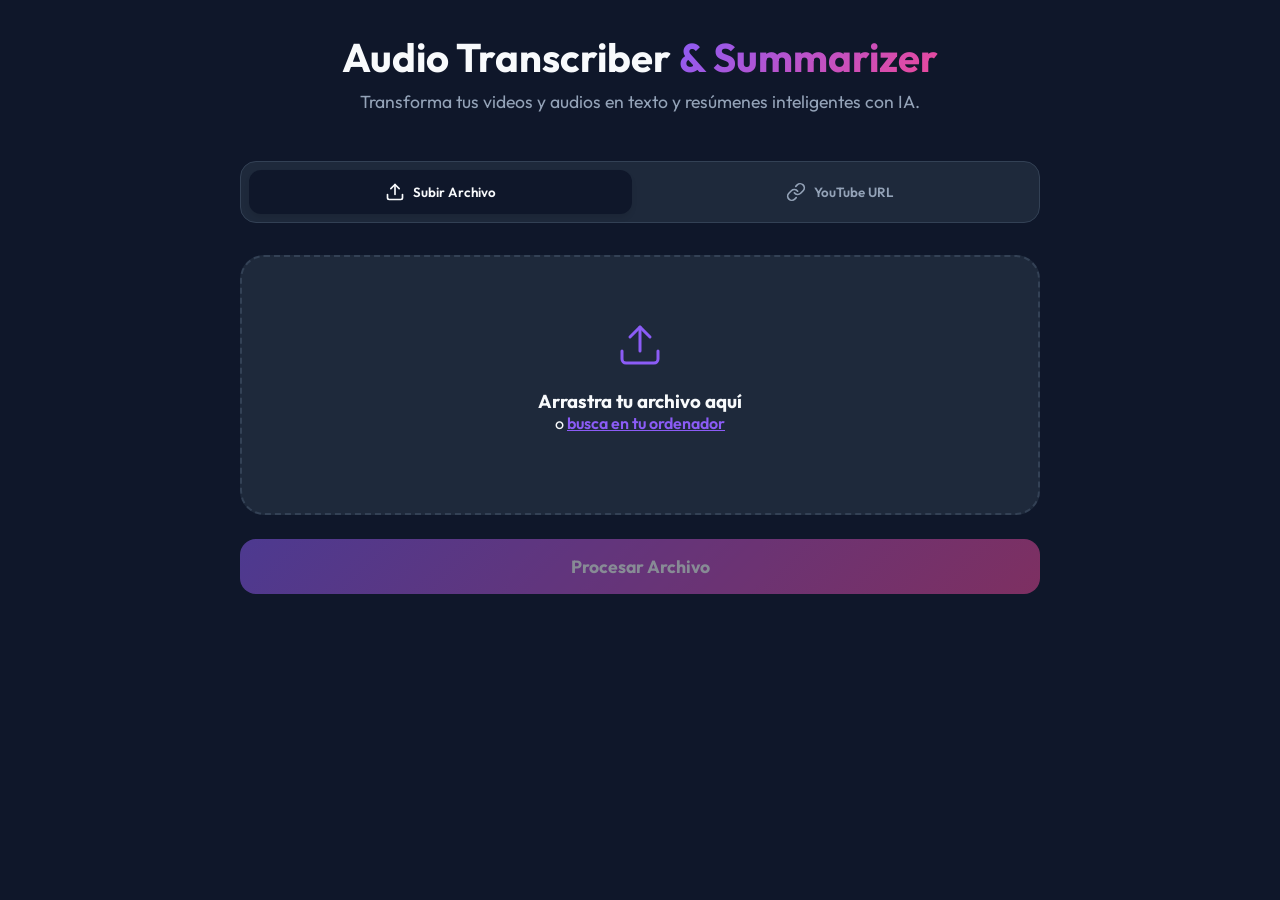
<file: web/index.html>
<!DOCTYPE html>
<html lang="es">

<head>
    <meta charset="UTF-8">
    <meta name="viewport" content="width=device-width, initial-scale=1.0">
    <title>Audio Transcriber & Summarizer</title>
    <link rel="stylesheet" href="style.css">
    <link rel="preconnect" href="https://fonts.googleapis.com">
    <link rel="preconnect" href="https://fonts.gstatic.com" crossorigin>
    <link href="https://fonts.googleapis.com/css2?family=Outfit:wght@300;400;600;700&display=swap" rel="stylesheet">
</head>

<body>
    <div class="container">
        <header>
            <h1>Audio Transcriber <span class="gradient-text">& Summarizer</span></h1>
            <p class="subtitle">Transforma tus videos y audios en texto y resúmenes inteligentes con IA.</p>
        </header>

        <main>
            <div class="tabs">
                <button class="tab-btn active" data-tab="upload">
                    <svg xmlns="http://www.w3.org/2000/svg" width="20" height="20" viewBox="0 0 24 24" fill="none"
                        stroke="currentColor" stroke-width="2" stroke-linecap="round" stroke-linejoin="round">
                        <path d="M21 15v4a2 2 0 0 1-2 2H5a2 2 0 0 1-2-2v-4"></path>
                        <polyline points="17 8 12 3 7 8"></polyline>
                        <line x1="12" y1="3" x2="12" y2="15"></line>
                    </svg>
                    Subir Archivo
                </button>
                <button class="tab-btn" data-tab="url">
                    <svg xmlns="http://www.w3.org/2000/svg" width="20" height="20" viewBox="0 0 24 24" fill="none"
                        stroke="currentColor" stroke-width="2" stroke-linecap="round" stroke-linejoin="round">
                        <path d="M10 13a5 5 0 0 0 7.54.54l3-3a5 5 0 0 0-7.07-7.07l-1.72 1.71"></path>
                        <path d="M14 11a5 5 0 0 0-7.54-.54l-3 3a5 5 0 0 0 7.07 7.07l1.71-1.71"></path>
                    </svg>
                    YouTube URL
                </button>
            </div>

            <div class="tab-content active" id="upload-content">
                <div class="upload-area" id="drop-zone">
                    <input type="file" id="file-input" hidden accept="audio/*,video/*">
                    <div class="upload-icon">
                        <svg xmlns="http://www.w3.org/2000/svg" width="48" height="48" viewBox="0 0 24 24" fill="none"
                            stroke="currentColor" stroke-width="1.5" stroke-linecap="round" stroke-linejoin="round">
                            <path d="M21 15v4a2 2 0 0 1-2 2H5a2 2 0 0 1-2-2v-4"></path>
                            <polyline points="17 8 12 3 7 8"></polyline>
                            <line x1="12" y1="3" x2="12" y2="15"></line>
                        </svg>
                    </div>
                    <h3>Arrastra tu archivo aquí</h3>
                    <p>o <span class="browse-btn">busca en tu ordenador</span></p>
                    <p class="file-info" id="file-name"></p>
                </div>
                <button class="action-btn" id="upload-btn" disabled>Procesar Archivo</button>
            </div>

            <div class="tab-content" id="url-content">
                <div class="input-group">
                    <input type="text" id="url-input" placeholder="Pega el enlace de YouTube aquí...">
                </div>
                <button class="action-btn" id="url-btn" disabled>Procesar Video</button>
            </div>

            <div id="status-container" class="hidden">
                <div class="status-card">
                    <div class="loader"></div>
                    <h3 id="status-title">Procesando...</h3>
                    <p id="status-message">Esto puede tomar unos minutos dependiendo del tamaño.</p>
                </div>
            </div>

            <div id="result-container" class="hidden">
                <div class="result-card">
                    <div class="result-header">
                        <h2>Resultados</h2>
                        <div class="actions">
                            <button class="icon-btn" id="copy-btn" title="Copiar texto">
                                <svg xmlns="http://www.w3.org/2000/svg" width="20" height="20" viewBox="0 0 24 24"
                                    fill="none" stroke="currentColor" stroke-width="2" stroke-linecap="round"
                                    stroke-linejoin="round">
                                    <rect x="9" y="9" width="13" height="13" rx="2" ry="2"></rect>
                                    <path d="M5 15H4a2 2 0 0 1-2-2V4a2 2 0 0 1 2-2h9a2 2 0 0 1 2 2v1"></path>
                                </svg>
                            </button>
                            <button class="icon-btn" id="download-btn" title="Descargar JSON">
                                <svg xmlns="http://www.w3.org/2000/svg" width="20" height="20" viewBox="0 0 24 24"
                                    fill="none" stroke="currentColor" stroke-width="2" stroke-linecap="round"
                                    stroke-linejoin="round">
                                    <path d="M21 15v4a2 2 0 0 1-2 2H5a2 2 0 0 1-2-2v-4"></path>
                                    <polyline points="7 10 12 15 17 10"></polyline>
                                    <line x1="12" y1="15" x2="12" y2="3"></line>
                                </svg>
                            </button>
                        </div>
                    </div>

                    <div class="download-section hidden" id="download-section">
                        <h3>Descargas</h3>
                        <div class="download-buttons">
                            <a href="#" id="dl-media-btn" class="dl-btn" target="_blank" download>
                                <svg xmlns="http://www.w3.org/2000/svg" width="20" height="20" viewBox="0 0 24 24"
                                    fill="none" stroke="currentColor" stroke-width="2" stroke-linecap="round"
                                    stroke-linejoin="round">
                                    <path d="M21 15v4a2 2 0 0 1-2 2H5a2 2 0 0 1-2-2v-4"></path>
                                    <polyline points="7 10 12 15 17 10"></polyline>
                                    <line x1="12" y1="15" x2="12" y2="3"></line>
                                </svg>
                                Video/Audio Original
                            </a>
                            <a href="#" id="dl-audio-btn" class="dl-btn" target="_blank" download>
                                <svg xmlns="http://www.w3.org/2000/svg" width="20" height="20" viewBox="0 0 24 24"
                                    fill="none" stroke="currentColor" stroke-width="2" stroke-linecap="round"
                                    stroke-linejoin="round">
                                    <path d="M9 18V5l12-2v13"></path>
                                    <circle cx="6" cy="18" r="3"></circle>
                                    <circle cx="18" cy="16" r="3"></circle>
                                </svg>
                                Audio Procesado
                            </a>
                        </div>
                    </div>

                    <div class="result-tabs">
                        <button class="res-tab active" data-res="summary">Resumen</button>
                        <button class="res-tab" data-res="transcription">Transcripción</button>
                        <button class="res-tab" data-res="keywords">Palabras Clave</button>
                        <button class="res-tab" data-res="social">Reels/Shorts</button>
                    </div>

                    <div class="res-content active" id="res-summary"></div>
                    <div class="res-content" id="res-transcription"></div>
                    <div class="res-content" id="res-keywords"></div>
                    <div class="res-content" id="res-social"></div>
                </div>
            </div>
        </main>
    </div>
    <script src="app.js?v=1.1"></script>
</body>

</html>
</file>
<file: web/style.css>
:root {
    --bg-color: #0f172a;
    --card-bg: #1e293b;
    --text-primary: #f8fafc;
    --text-secondary: #94a3b8;
    --accent-primary: #8b5cf6;
    --accent-secondary: #ec4899;
    --border-color: #334155;
    --success: #10b981;
    --error: #ef4444;
}

* {
    margin: 0;
    padding: 0;
    box-sizing: border-box;
}

body {
    font-family: 'Outfit', sans-serif;
    background-color: var(--bg-color);
    color: var(--text-primary);
    min-height: 100vh;
    display: flex;
    justify-content: center;
    padding: 2rem;
}

.container {
    width: 100%;
    max-width: 800px;
}

header {
    text-align: center;
    margin-bottom: 3rem;
}

h1 {
    font-size: 2.5rem;
    font-weight: 700;
    margin-bottom: 0.5rem;
}

.gradient-text {
    background: linear-gradient(135deg, var(--accent-primary), var(--accent-secondary));
    -webkit-background-clip: text;
    background-clip: text;
    -webkit-text-fill-color: transparent;
}

.subtitle {
    color: var(--text-secondary);
    font-size: 1.1rem;
}

/* Tabs */
.tabs {
    display: flex;
    gap: 1rem;
    margin-bottom: 2rem;
    background: var(--card-bg);
    padding: 0.5rem;
    border-radius: 1rem;
    border: 1px solid var(--border-color);
}

.tab-btn {
    flex: 1;
    background: transparent;
    border: none;
    color: var(--text-secondary);
    padding: 0.75rem;
    border-radius: 0.75rem;
    cursor: pointer;
    font-family: inherit;
    font-weight: 600;
    display: flex;
    align-items: center;
    justify-content: center;
    gap: 0.5rem;
    transition: all 0.3s ease;
}

.tab-btn.active {
    background: var(--bg-color);
    color: var(--text-primary);
    box-shadow: 0 4px 6px -1px rgba(0, 0, 0, 0.1);
}

.tab-btn:hover:not(.active) {
    color: var(--text-primary);
    background: rgba(255, 255, 255, 0.05);
}

/* Content Areas */
.tab-content {
    display: none;
    animation: fadeIn 0.3s ease;
}

.tab-content.active {
    display: block;
}

@keyframes fadeIn {
    from {
        opacity: 0;
        transform: translateY(10px);
    }

    to {
        opacity: 1;
        transform: translateY(0);
    }
}

/* Upload Area */
.upload-area {
    background: var(--card-bg);
    border: 2px dashed var(--border-color);
    border-radius: 1.5rem;
    padding: 4rem 2rem;
    text-align: center;
    cursor: pointer;
    transition: all 0.3s ease;
    margin-bottom: 1.5rem;
}

.upload-area:hover,
.upload-area.dragover {
    border-color: var(--accent-primary);
    background: rgba(139, 92, 246, 0.05);
}

.upload-icon {
    color: var(--accent-primary);
    margin-bottom: 1rem;
}

.browse-btn {
    color: var(--accent-primary);
    text-decoration: underline;
    font-weight: 600;
}

.file-info {
    margin-top: 1rem;
    font-weight: 600;
    color: var(--success);
}

/* Inputs */
.input-group input {
    width: 100%;
    padding: 1rem 1.5rem;
    background: var(--card-bg);
    border: 1px solid var(--border-color);
    border-radius: 1rem;
    color: var(--text-primary);
    font-family: inherit;
    font-size: 1rem;
    transition: all 0.3s ease;
    margin-bottom: 1.5rem;
}

.input-group input:focus {
    outline: none;
    border-color: var(--accent-primary);
    box-shadow: 0 0 0 3px rgba(139, 92, 246, 0.2);
}

/* Buttons */
.action-btn {
    width: 100%;
    padding: 1rem;
    background: linear-gradient(135deg, var(--accent-primary), var(--accent-secondary));
    border: none;
    border-radius: 1rem;
    color: white;
    font-family: inherit;
    font-weight: 700;
    font-size: 1.1rem;
    cursor: pointer;
    transition: all 0.3s ease;
}

.action-btn:hover:not(:disabled) {
    transform: translateY(-2px);
    box-shadow: 0 10px 15px -3px rgba(139, 92, 246, 0.3);
}

.action-btn:disabled {
    opacity: 0.5;
    cursor: not-allowed;
    transform: none;
}

/* Status */
.status-card {
    background: var(--card-bg);
    border-radius: 1.5rem;
    padding: 2rem;
    text-align: center;
    margin-top: 2rem;
    border: 1px solid var(--border-color);
}

.loader {
    width: 48px;
    height: 48px;
    border: 5px solid var(--border-color);
    border-bottom-color: var(--accent-primary);
    border-radius: 50%;
    display: inline-block;
    box-sizing: border-box;
    animation: rotation 1s linear infinite;
    margin-bottom: 1rem;
}

@keyframes rotation {
    0% {
        transform: rotate(0deg);
    }

    100% {
        transform: rotate(360deg);
    }
}

/* Results */
.result-card {
    background: var(--card-bg);
    border-radius: 1.5rem;
    padding: 2rem;
    margin-top: 2rem;
    border: 1px solid var(--border-color);
}

.result-header {
    display: flex;
    justify-content: space-between;
    align-items: center;
    margin-bottom: 1.5rem;
}

.icon-btn {
    background: transparent;
    border: 1px solid var(--border-color);
    color: var(--text-secondary);
    padding: 0.5rem;
    border-radius: 0.5rem;
    cursor: pointer;
    transition: all 0.2s;
    margin-left: 0.5rem;
}

.icon-btn:hover {
    background: var(--bg-color);
    color: var(--text-primary);
    border-color: var(--text-primary);
}

.result-tabs {
    display: flex;
    gap: 0.5rem;
    margin-bottom: 1.5rem;
    border-bottom: 1px solid var(--border-color);
    padding-bottom: 0.5rem;
}

.res-tab {
    background: transparent;
    border: none;
    color: var(--text-secondary);
    padding: 0.5rem 1rem;
    cursor: pointer;
    font-family: inherit;
    font-weight: 600;
    border-radius: 0.5rem;
}

.res-tab.active {
    background: rgba(139, 92, 246, 0.1);
    color: var(--accent-primary);
}

.res-content {
    display: none;
    line-height: 1.6;
    color: var(--text-secondary);
    white-space: pre-wrap;
}

.res-content.active {
    display: block;
}

.hidden {
    display: none;
}

.download-section {
    margin-bottom: 1.5rem;
    padding-bottom: 1.5rem;
    border-bottom: 1px solid var(--border-color);
}

.download-section h3 {
    font-size: 1.1rem;
    margin-bottom: 1rem;
    color: var(--text-primary);
}

.download-buttons {
    display: flex;
    gap: 1rem;
    flex-wrap: wrap;
}

.dl-btn {
    display: inline-flex;
    align-items: center;
    gap: 0.5rem;
    padding: 0.75rem 1.25rem;
    background: rgba(139, 92, 246, 0.1);
    color: var(--accent-primary);
    text-decoration: none;
    border-radius: 0.75rem;
    font-weight: 600;
    transition: all 0.3s ease;
    border: 1px solid transparent;
}

.dl-btn:hover {
    background: rgba(139, 92, 246, 0.2);
    transform: translateY(-2px);
}

.dl-btn.hidden {
    display: none;
}

/* Social Options */
.social-options {
    display: flex;
    flex-direction: column;
    gap: 1.5rem;
    margin-top: 1rem;
}

.social-item {
    background: rgba(255, 255, 255, 0.03);
    padding: 1.5rem;
    border-radius: 1rem;
    border-left: 4px solid var(--accent-primary);
    transition: transform 0.2s;
}

.social-item:hover {
    background: rgba(255, 255, 255, 0.05);
    transform: translateX(4px);
}

.social-item strong {
    display: block;
    margin-bottom: 0.75rem;
    color: var(--accent-primary);
    font-size: 0.9rem;
    text-transform: uppercase;
    letter-spacing: 0.05em;
}

.social-item p {
    margin: 0;
    line-height: 1.6;
    color: var(--text-primary);
    white-space: pre-wrap;
}

.keyword-tag {
    display: inline-block;
    background: rgba(139, 92, 246, 0.1);
    color: var(--accent-primary);
    padding: 0.4rem 1rem;
    border-radius: 2rem;
    margin: 0.25rem;
    font-size: 0.9rem;
    font-weight: 600;
}

/* Toast Notification */
.toast {
    position: fixed;
    bottom: 2rem;
    left: 50%;
    transform: translateX(-50%) translateY(100px);
    background: var(--card-bg);
    color: var(--text-primary);
    padding: 1rem 2rem;
    border-radius: 2rem;
    border: 1px solid var(--accent-primary);
    box-shadow: 0 10px 25px -5px rgba(0, 0, 0, 0.4);
    z-index: 1000;
    transition: transform 0.3s cubic-bezier(0.175, 0.885, 0.32, 1.275);
    font-weight: 600;
    pointer-events: none;
}

.toast.show {
    transform: translateX(-50%) translateY(0);
}
</file>
